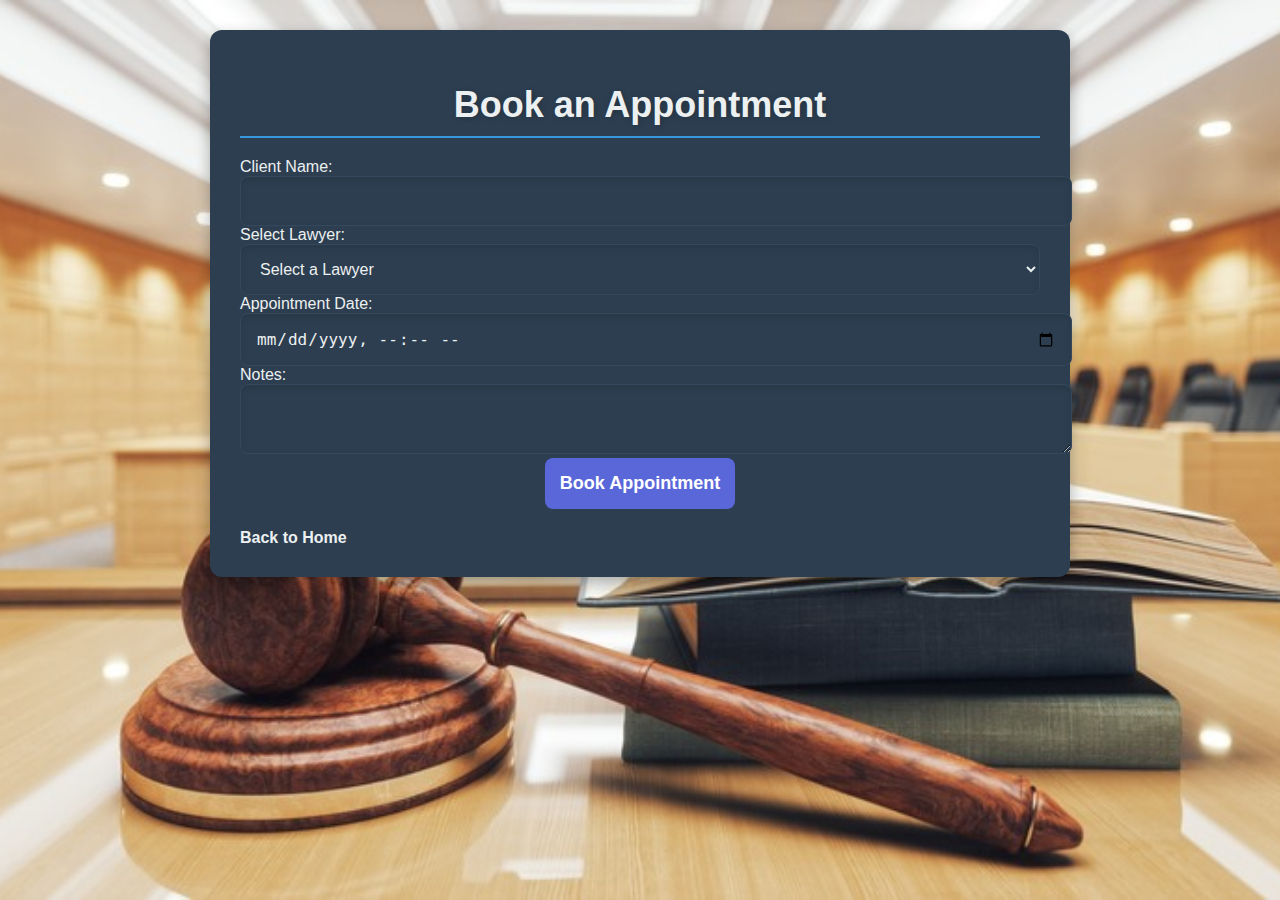
<file: appointment.html>
<!DOCTYPE html>
<html lang="en">
<head>
    <meta charset="UTF-8">
    <meta name="viewport" content="width=device-width, initial-scale=1.0">
    <title>Book an Appointment</title>
    <link rel="stylesheet" href="styles.css">
</head>
<body id="appointmentPage">
    <div class="container">
        <h1>Book an Appointment</h1>
        <form id="appointmentForm">
            <label for="clientName">Client Name:</label>
            <input type="text" id="clientName" name="clientName" required>

            <label for="lawyer">Select Lawyer:</label>
            <select id="lawyer" name="lawyer" required></select>

            <label for="appointmentDate">Appointment Date:</label>
            <input type="datetime-local" id="appointmentDate" name="appointmentDate" required>

            <label for="notes">Notes:</label>
            <textarea id="notes" name="notes"></textarea>

            <button type="submit">Book Appointment</button>
        </form>
        <a href="index.html" class="back-link">Back to Home</a>
    </div>
    <script src="script.js"></script>
</body>
</html>
</file>
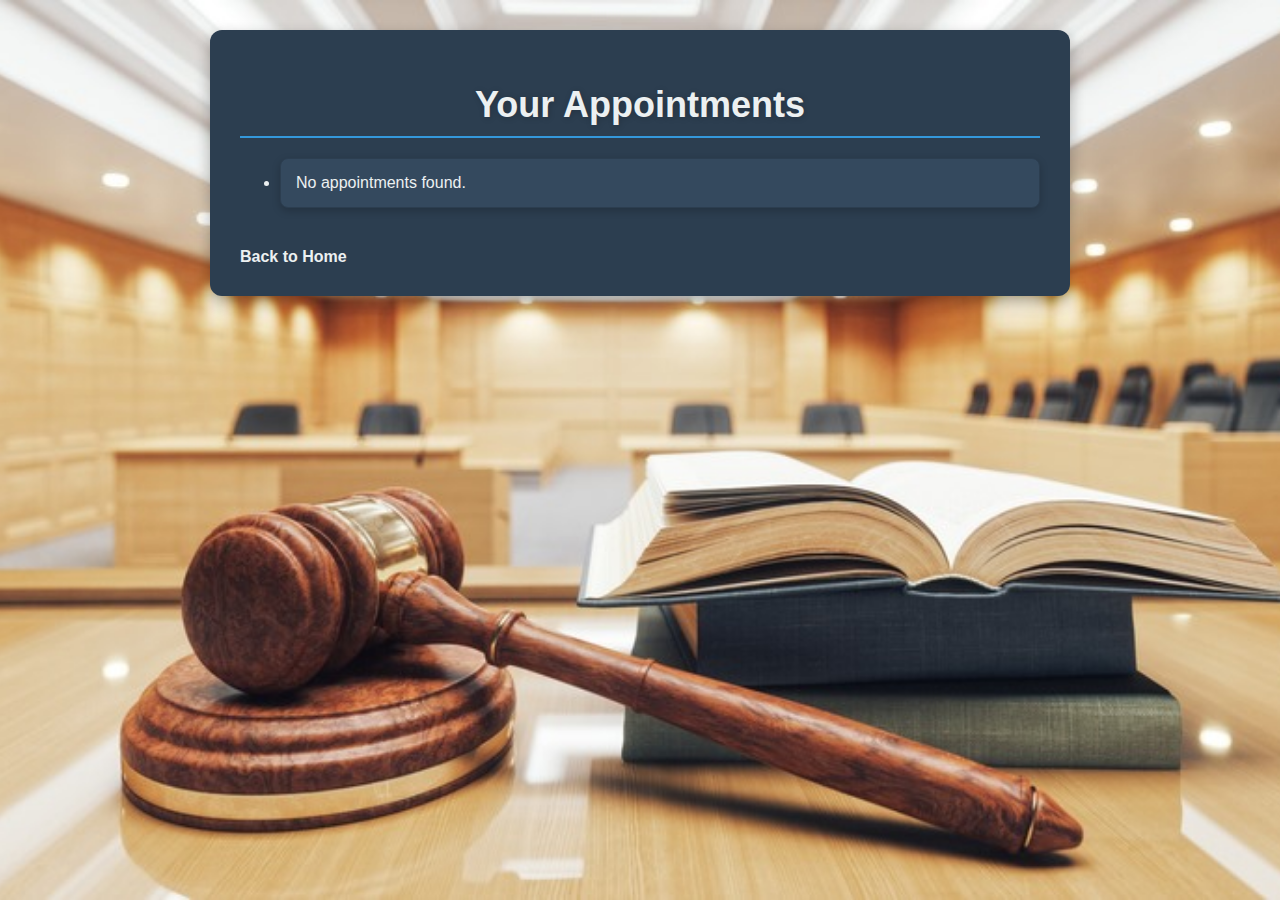
<file: appointments.html>
<!DOCTYPE html>
<html lang="en">
<head>
    <meta charset="UTF-8">
    <meta name="viewport" content="width=device-width, initial-scale=1.0">
    <title>View Appointments</title>
    <link rel="stylesheet" href="styles.css">
</head>
<body id="appointmentsPage">
    <div class="container">
        <h1>Your Appointments</h1>
        <ul id="appointmentsList"></ul>
        <a href="index.html" class="back-link">Back to Home</a>
    </div>
    <script src="script.js"></script>
</body>
</html>
</file>
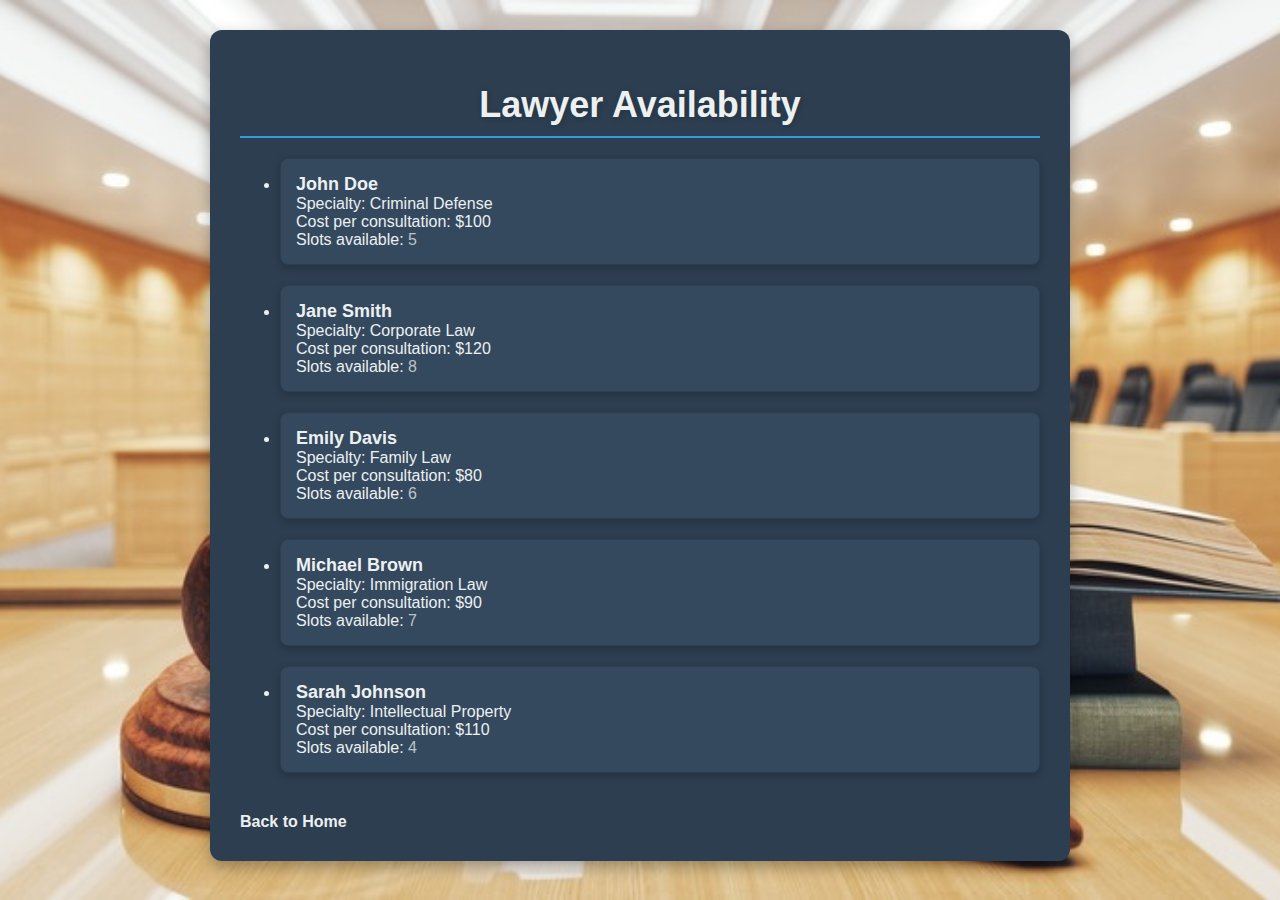
<file: lawyers.html>
<!DOCTYPE html>
<html lang="en">
<head>
    <meta charset="UTF-8">
    <meta name="viewport" content="width=device-width, initial-scale=1.0">
    <title>Lawyer Availability</title>
    <link rel="stylesheet" href="styles.css">
</head>
<body id="lawyersPage">
    <div class="container">
        <h1>Lawyer Availability</h1>
        <ul id="lawyersList"></ul>
        <a href="index.html" class="back-link">Back to Home</a>
    </div>
    <script src="script.js"></script>
</body>
</html>
</file>
<file: styles.css>
/* Body and Background Styling */
body {
    font-family: Arial, sans-serif;
    margin: 0;
    padding: 0;
    background: url('bg.jpg') no-repeat center center fixed; /* Keeps your background image */
    background-size: cover;
    color: #333;
}

/* Container Styling */
.container {
    margin: 30px auto;
    padding: 30px;
    max-width: 800px;
    background: #2c3e50; /* Dark background for better contrast with the page */
    border-radius: 12px;
    box-shadow: 0 6px 15px rgba(0, 0, 0, 0.3);
    animation: fadeIn 1s ease-in-out;
    color: #ecf0f1; /* Light text for readability */
}

/* Headings */
h1, h2 {
    text-align: center;
    color: #ecf0f1; /* Light text */
    text-shadow: 1px 1px 6px rgba(0, 0, 0, 0.2);
    margin-bottom: 20px;
    animation: slideInFromTop 1s ease-in-out;
}

h1 {
    font-size: 36px;
    border-bottom: 2px solid #3498db;
    padding-bottom: 10px;
}

h2 {
    font-size: 28px;
}

/* Navigation Bar */
nav ul {
list-style: none;
    display: flex; /* Flexbox for alignment */
    justify-content: space-around; /* Distribute buttons evenly */
    align-items: center; /* Center vertically within the olive green box */
    background: #808000; /* Olive green background */
    border-radius: 5px; /* Rounded edges */
    padding: 15px 0; /* Add vertical padding for the olive box */
    margin: 10px 0; /* Space outside the olive box */
}

nav ul li a {
    text-decoration: none;
    color: #fff; /* White text */
    font-weight: bold;
justify-content: space-around;
    padding: 15px 15px; /* Adjust padding for size */
    display: flex;
    border-radius: 20px; /* Rounded corners */
    font-size: 18px; /* Text size */
    transition: all 0.3s ease; /* Smooth transitions */
    position: relative; /* Needed to position content precisely */
    top: 50%; /* Shift text down */
    text-align: center; /* Ensure the text remains aligned in the box */
}

nav ul li a:hover {
    background: #808000; /* Slightly darker olive green for hover */
    border-radius: 20px;
}

/* Lists */
li {
    margin-bottom: 20px;
    padding: 15px;
    background: #34495e; /* Darker gray for list items */
    border: 1px solid #2c3e50;
    border-radius: 8px;
    box-shadow: 0 3px 8px rgba(0, 0, 0, 0.2);
    color: #ecf0f1;
}

li strong {
    font-size: 18px;
}

li span {
    font-size: 16px;
    color: #bdc3c7; /* Subtle gray for secondary text */
}

/* Buttons */
button {
    background: #e76f51; /* Coral orange */
    color: #fff; /* White text */
    border: none;
    padding: 12px 20px;
    border-radius: 8px;
    cursor: pointer;
    font-size: 16px;
    transition: all 0.3s ease;
    display: flex; /* Flex for proper centering */
    justify-content: center;
    align-items: center;
    margin: 0 auto; /* Center the button */
}

button:hover {
    background: #d65a41; /* Slightly darker coral orange for hover */
    transform: scale(1.05);
}

/* Form Styling */
form input, form select, form textarea {
    padding: 15px;
    font-size: 16px;
    border: 1px solid #34495e; /* Dark border */
    border-radius: 8px;
    width: 100%;
    box-shadow: inset 0 3px 6px rgba(0, 0, 0, 0.1);
    background: #2c3e50; /* Dark background for inputs */
    color: #ecf0f1; /* Light text */
    transition: border 0.3s ease;
}

form input:focus, form select:focus, form textarea:focus {
    border-color: #5a67d8; /* Highlighted border */
    outline: none;
}

/* Submit Button */
form button {
    background: #5a67d8; /* Matching the navigation bar's soft blue */
    font-size: 18px;
    font-weight: bold;
    padding: 15px;
    transition: background 0.3s ease;
    color: #fff;
    display: flex;
    justify-content: center;
    align-items: center;
}

form button:hover {
    background: #4c51bf; /* Darker blue for hover */
}

/* Back Link */
.back-link {
    display: inline-block;
    margin-top: 20px;
    color: #ecf0f1; /* Light text */
    text-decoration: none;
    font-size: 16px;
    font-weight: bold;
    transition: color 0.3s ease;
}

.back-link:hover {
    color: #5a67d8;
}

/* Animations */
@keyframes fadeIn {
    from {
        opacity: 0;
    }
    to {
        opacity: 1;
    }
}

@keyframes slideInFromTop {
    from {
        transform: translateY(-30px);
        opacity: 0;
    }
    to {
        transform: translateY(0);
        opacity: 1;
    }
}
</file>
